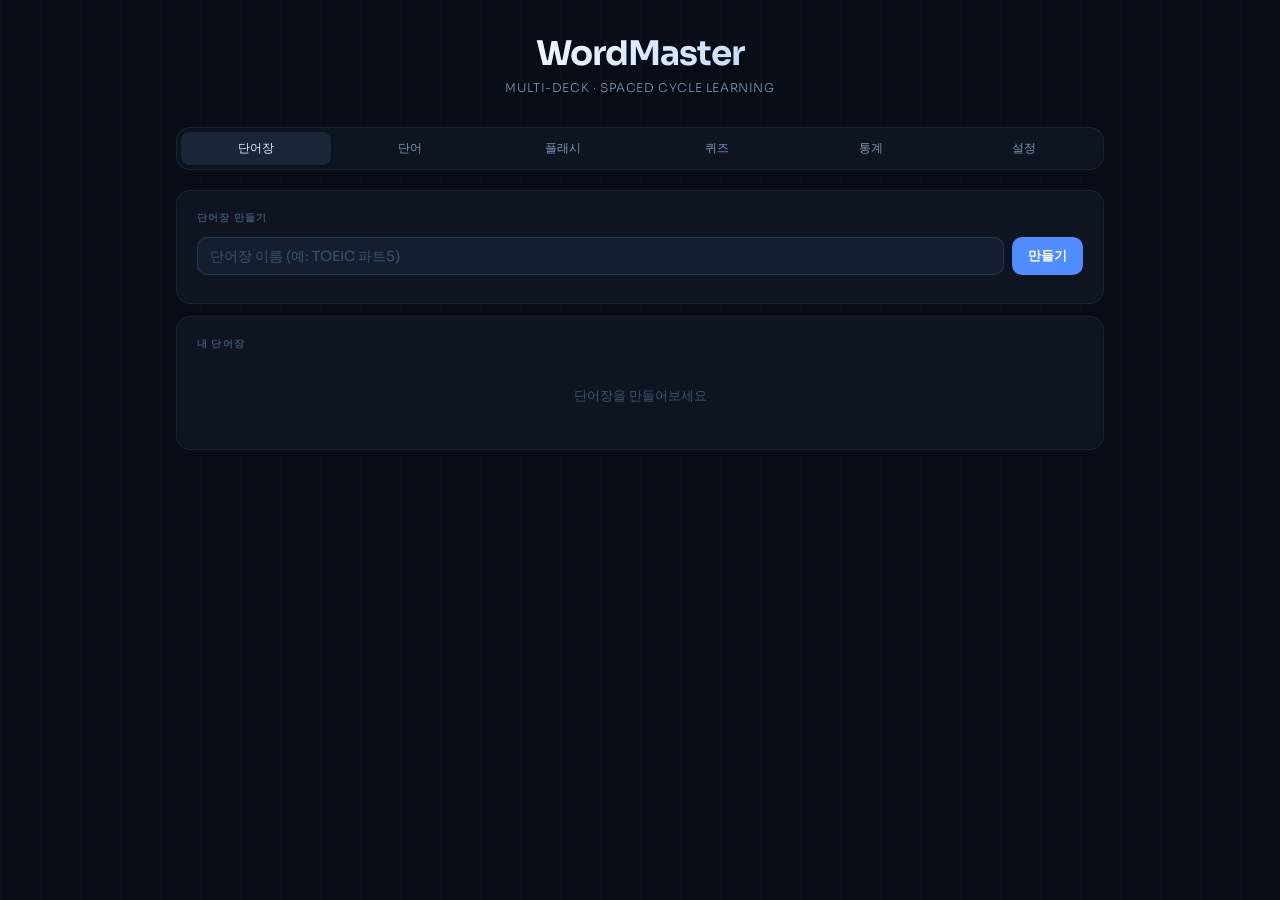
<file: index.html>
<!doctype html>
<html lang="ko">
  <head>
    <meta charset="UTF-8" />
    <meta name="viewport" content="width=device-width,initial-scale=1" />
    <title>WordMaster</title>
    <link rel="preconnect" href="https://fonts.googleapis.com" />
    <link
      href="https://fonts.googleapis.com/css2?family=DM+Mono:wght@400;500&family=Sora:wght@300;400;500;600;700&display=swap"
      rel="stylesheet"
    />
    <link rel="stylesheet" href="style.css" />
  </head>
  <body>
    <div class="app">
      <div class="header">
        <h1>WordMaster</h1>
        <p>Multi-Deck · Spaced Cycle Learning</p>
      </div>

      <nav class="nav">
        <button class="nav-btn active" onclick="showPanel('decks', this)">
          단어장
        </button>
        <button class="nav-btn" onclick="showPanel('words', this)">단어</button>
        <button class="nav-btn" onclick="showPanel('flash', this)">
          플래시
        </button>
        <button class="nav-btn" onclick="showPanel('quiz', this)">퀴즈</button>
        <button class="nav-btn" onclick="showPanel('stats', this)">통계</button>
        <button class="nav-btn" onclick="showPanel('settings', this)">
          설정
        </button>
      </nav>

      <!-- ══ 단어장 관리 패널 ══ -->
      <div id="panel-decks" class="panel active">
        <div class="card">
          <div class="card-label">단어장 만들기</div>
          <div class="row">
            <input
              id="deckNameInput"
              placeholder="단어장 이름 (예: TOEIC 파트5)"
              onkeydown="if (event.key === 'Enter') createDeck();"
            />
            <button class="btn" onclick="createDeck()">만들기</button>
          </div>
        </div>
        <div class="card">
          <div class="card-label">내 단어장</div>
          <div class="deck-list" id="deckList">
            <div class="empty-state">단어장을 만들어보세요</div>
          </div>
        </div>
      </div>

      <!-- ══ 단어 패널 ══ -->
      <div id="panel-words" class="panel">
        <div class="card">
          <div class="card-label">단어 추가</div>
          <div class="row">
            <select id="wordDeckSel"></select>
          </div>
          <div class="row">
            <input
              id="inEn"
              placeholder="영어 단어"
              onkeydown="
                if (event.key === 'Enter')
                  document.getElementById('inKo').focus();
              "
            />
            <input
              id="inKo"
              placeholder="한국어 뜻"
              onkeydown="if (event.key === 'Enter') addWord();"
            />
            <button class="btn" onclick="addWord()">추가</button>
          </div>
          <div class="diff-row">
            <label>난이도:</label>
            <span class="diff-star on" onclick="setNewDiff(1)" id="ns1">★</span>
            <span class="diff-star" onclick="setNewDiff(2)" id="ns2">★</span>
            <span class="diff-star" onclick="setNewDiff(3)" id="ns3">★</span>
          </div>
        </div>
        <div class="card">
          <div class="card-label">단어 목록</div>
          <!-- 필터 -->
          <div class="deck-chips" id="wordFilterChips"></div>
          <div class="search-wrap">
            <span class="search-icon">⌕</span>
            <input
              id="search"
              placeholder="검색..."
              oninput="renderWordList()"
            />
          </div>
          <div class="word-list" id="list">
            <div class="empty-state">단어를 추가해보세요</div>
          </div>
        </div>
        <div class="card">
          <div class="card-label">가져오기 (영어,한국어 — 줄바꿈으로 구분)</div>
          <div class="row" style="margin-bottom: 6px">
            <select id="importDeckSel"></select>
          </div>
          <textarea
            id="importText"
            placeholder="apple,사과&#10;banana,바나나"
          ></textarea>
          <div class="import-hint">
            쉼표(,) 또는 탭으로 구분. # 으로 시작하는 줄은 무시.
          </div>
          <div
            style="display: flex; gap: 8px; margin-top: 10px; flex-wrap: wrap"
          >
            <button class="btn" onclick="importWords()">가져오기</button>
            <button class="btn btn-ghost" onclick="exportCSV()">
              CSV 내보내기
            </button>
            <button class="btn btn-ghost" onclick="exportJSON()">
              JSON 백업
            </button>
            <button class="btn btn-ghost" onclick="triggerFileImport()">
              파일 가져오기
            </button>
            <input
              type="file"
              id="fileInput"
              accept=".csv,.txt,.json"
              style="display: none"
              onchange="importFromFile(event)"
            />
          </div>
        </div>
      </div>

      <!-- ══ 플래시카드 패널 ══ -->
      <div id="panel-flash" class="panel">
        <div class="card">
          <div class="card-label">플래시카드</div>
          <div
            class="deck-chips"
            id="flashDeckChips"
            style="margin-bottom: 10px"
          ></div>
          <div class="diff-row">
            <label>난이도 필터:</label>
            <button
              class="btn btn-ghost btn-sm"
              onclick="setFlashFilter(0)"
              id="ff0"
              style="border-color: var(--accent); color: var(--accent2)"
            >
              전체
            </button>
            <button
              class="btn btn-ghost btn-sm"
              onclick="setFlashFilter(1)"
              id="ff1"
            >
              ★
            </button>
            <button
              class="btn btn-ghost btn-sm"
              onclick="setFlashFilter(2)"
              id="ff2"
            >
              ★★
            </button>
            <button
              class="btn btn-ghost btn-sm"
              onclick="setFlashFilter(3)"
              id="ff3"
            >
              ★★★
            </button>
          </div>
          <div class="diff-row" style="justify-content:space-between">
            <button class="btn btn-ghost btn-sm" id="flashStarBtn" onclick="toggleFlashStar()">⭐ 전체</button>
            <button class="btn btn-ghost btn-sm" id="flashReverseBtn" onclick="toggleFlashReverse()">영→한</button>
          </div>
          <div class="flashcard-wrap">
            <div class="flashcard" id="flashcard" onclick="flipCard()">
              <div class="fc-face fc-front">
                <div class="fc-hint">클릭하여 뒤집기</div>
                <div class="fc-word" id="fcWord">—</div>
                <div id="fcDiff" style="margin-top: 6px"></div>
              </div>
              <div class="fc-face fc-back">
                <div class="fc-hint">뜻</div>
                <div class="fc-meaning" id="fcMeaning">—</div>
                <div id="fcDeckTag" style="margin-top: 8px"></div>
              </div>
            </div>
          </div>
          <div class="fc-controls">
            <button class="tts-btn" onclick="speakFlash()">
              <svg
                viewBox="0 0 24 24"
                fill="none"
                stroke="currentColor"
                stroke-width="2"
              >
                <polygon points="11 5 6 9 2 9 2 15 6 15 11 19 11 5" />
                <path
                  d="M19.07 4.93a10 10 0 0 1 0 14.14M15.54 8.46a5 5 0 0 1 0 7.07"
                />
              </svg>
              발음
            </button>
            <button class="tts-btn" onclick="prevFlash()">← 이전</button>
            <button class="tts-btn" onclick="nextFlash()">다음 →</button>
          </div>
          <div
            style="
              text-align: center;
              margin-top: 8px;
              font-size: 12px;
              color: var(--text3);
            "
            id="fcCounter"
          ></div>
        </div>
      </div>

      <!-- ══ 퀴즈 패널 ══ -->
      <div id="panel-quiz" class="panel">
        <div class="card">
          <!-- 단어장 선택 -->
          <div class="card-label">퀴즈 대상 단어장</div>
          <div
            class="deck-chips"
            id="quizDeckChips"
            style="margin-bottom: 12px"
          ></div>
          <div style="display:flex;gap:8px;margin-bottom:12px;flex-wrap:wrap">
            <button class="btn btn-ghost btn-sm" onclick="startWrongReview()">🔄 오답 복습</button>
          </div>

          <div class="cycle-bar">
            <div class="cycle-info">
              남은 문제: <strong id="cycleRemain">0</strong> /
              <strong id="cycleTotal">0</strong>
            </div>
            <div class="cycle-tag" id="cycleTag">CYCLE 1</div>
          </div>
          <div class="progress-track">
            <div
              class="progress-fill"
              id="progressFill"
              style="width: 0%"
            ></div>
          </div>

          <div class="quiz-tabs">
            <button class="qtab active" id="qt0" onclick="setQMode(0)">
              영→한 단답
            </button>
            <button class="qtab" id="qt1" onclick="setQMode(1)">
              한→영 단답
            </button>
            <button class="qtab" id="qt2" onclick="setQMode(2)">
              영→한 객관식
            </button>
            <button class="qtab" id="qt3" onclick="setQMode(3)">
              한→영 객관식
            </button>
          </div>

          <div id="quizArea">
            <div class="quiz-card">
              <div class="quiz-label" id="quizLabel">ENGLISH</div>
              <div class="quiz-word" id="quizWord">—</div>
              <button
                class="tts-btn"
                id="quizTtsBtn"
                onclick="speakQuiz()"
                style="margin-top: 4px"
              >
                <svg
                  viewBox="0 0 24 24"
                  fill="none"
                  stroke="currentColor"
                  stroke-width="2"
                  style="width: 12px; height: 12px"
                >
                  <polygon points="11 5 6 9 2 9 2 15 6 15 11 19 11 5" />
                  <path d="M19.07 4.93a10 10 0 0 1 0 14.14" />
                </svg>
                듣기
              </button>
            </div>
            <div id="mcqArea" class="mcq-grid" style="display: none"></div>
            <div id="textArea">
              <div class="text-input-row">
                <input
                  id="quizInput"
                  placeholder="정답 입력 후 Enter"
                  onkeyup="
                    if (event.key === 'Enter' && !event.isComposing)
                      checkText();
                  "
                />
                <button class="btn" onclick="checkText()">확인</button>
              </div>
            </div>
            <div
              class="quiz-result"
              id="quizResult"
              style="margin-top: 10px"
            ></div>
          </div>

          <div class="cycle-complete" id="cycleComplete">
            <div class="cc-emoji">🎉</div>
            <div class="cc-title" id="ccTitle">사이클 완료!</div>
            <div class="cc-sub" id="ccSub"></div>
            <div class="cc-stats">
              <div class="cc-stat">
                <div class="cc-stat-val val-green" id="ccCorrect">0</div>
                <div class="cc-stat-label">정답</div>
              </div>
              <div class="cc-stat">
                <div class="cc-stat-val val-red" id="ccWrong">0</div>
                <div class="cc-stat-label">오답</div>
              </div>
              <div class="cc-stat">
                <div class="cc-stat-val val-blue" id="ccAcc">—</div>
                <div class="cc-stat-label">정답률</div>
              </div>
            </div>
            <button class="btn" onclick="startNewCycle()">
              다음 사이클 시작 →
            </button>
          </div>
        </div>
      </div>

      <!-- ══ 통계 패널 ══ -->
      <div id="panel-stats" class="panel">
        <div class="card">
          <div class="card-label">전체 통계</div>
          <div class="stats-grid">
            <div class="stat-card">
              <div class="stat-val" id="stTotal">0</div>
              <div class="stat-label">총 단어</div>
            </div>
            <div class="stat-card">
              <div class="stat-val val-blue" id="stDecks">0</div>
              <div class="stat-label">단어장</div>
            </div>
            <div class="stat-card">
              <div class="stat-val val-green" id="stCorrect">0</div>
              <div class="stat-label">총 정답</div>
            </div>
            <div class="stat-card">
              <div class="stat-val val-red" id="stWrong">0</div>
              <div class="stat-label">총 오답</div>
            </div>
          </div>
          <div class="stat-card" style="text-align: center">
            <div class="stat-val val-amber" id="stAcc">—</div>
            <div class="stat-label">전체 정답률</div>
          </div>
        </div>
        <div class="card">
          <div class="card-label">최근 기록</div>
          <div class="history-list" id="historyList">
            <div class="empty-state">기록 없음</div>
          </div>
        </div>
        <div class="card">
          <div class="card-label">단어장별 통계</div>
          <div class="stats-grid" id="deckStatsBreakdown"></div>
        </div>
        <div class="card">
          <div class="card-label">단어별 정답률 (낮은 순)</div>
          <div class="word-list" id="wordStatsList">
            <div class="empty-state">단어를 추가하세요</div>
          </div>
        </div>
      </div>

      <!-- ══ 설정 패널 ══ -->
      <div id="panel-settings" class="panel">
        <div class="card">
          <div class="card-label">퀴즈 설정</div>
          <div style="display: flex; flex-direction: column; gap: 16px">
            <label
              style="
                display: flex;
                justify-content: space-between;
                align-items: center;
                font-size: 13px;
                color: var(--text2);
              "
            >
              오답 시 바로 다음으로 재출제 방지
              <input
                type="checkbox"
                id="optNoImmediate"
                checked
                style="width: auto; accent-color: var(--accent)"
              />
            </label>
            <label
              style="
                display: flex;
                justify-content: space-between;
                align-items: center;
                font-size: 13px;
                color: var(--text2);
              "
            >
              퀴즈 시 자동 발음 재생
              <input
                type="checkbox"
                id="optAutoTTS"
                style="width: auto; accent-color: var(--accent)"
              />
            </label>
            <label
              style="
                display: flex;
                justify-content: space-between;
                align-items: center;
                font-size: 13px;
                color: var(--text2);
              "
            >
              대소문자 구분
              <input
                type="checkbox"
                id="optCaseSensitive"
                style="width: auto; accent-color: var(--accent)"
              />
            </label>
            <label
              style="
                display: flex;
                justify-content: space-between;
                align-items: center;
                font-size: 13px;
                color: var(--text2);
              "
            >
              TTS 속도
              <input
                type="range"
                id="ttsRate"
                min="0.5"
                max="1.5"
                step="0.1"
                value="0.9"
                style="width: 120px; accent-color: var(--accent)"
              />
            </label>
          </div>
        </div>
        <div class="card">
          <div class="card-label">데이터</div>
          <div style="display: flex; gap: 8px; flex-wrap: wrap">
            <button class="btn btn-ghost" onclick="exportCSV()">
              CSV 내보내기
            </button>
            <button class="btn btn-ghost" onclick="exportJSON()">
              JSON 백업
            </button>
            <button class="btn btn-ghost" onclick="triggerFileImport()">
              파일 가져오기
            </button>
            <button
              class="btn"
              style="
                background: none;
                border: 1px solid rgba(248, 113, 113, 0.3);
                color: var(--red);
              "
              onclick="resetStats()"
            >
              통계 초기화
            </button>
            <button
              class="btn"
              style="
                background: none;
                border: 1px solid rgba(248, 113, 113, 0.3);
                color: var(--red);
              "
              onclick="clearAll()"
            >
              전체 초기화
            </button>
          </div>
        </div>
      </div>
    </div>
    <div class="toast" id="toast"></div>

    <script src="app.js"></script>
  </body>
</html>
</file>
<file: style.css>
:root {
  --bg: #080c14;
  --surface: #0e1520;
  --surface2: #141e2e;
  --surface3: #1a2538;
  --border: rgba(99, 152, 255, 0.1);
  --border2: rgba(99, 152, 255, 0.2);
  --accent: #4f8cff;
  --accent2: #7eb8ff;
  --green: #34d399;
  --red: #f87171;
  --amber: #fbbf24;
  --text: #e8edf5;
  --text2: #7a93b8;
  --text3: #3d5270;
  --mono: "DM Mono", monospace;
  --sans: "Sora", sans-serif;
  --r: 10px;
  --r2: 14px;
}

* {
  margin: 0;
  padding: 0;
  box-sizing: border-box;
}

body {
  font-family: var(--sans);
  background: var(--bg);
  color: var(--text);
  min-height: 100vh;
  overflow-x: hidden;
}

body::before {
  content: "";
  position: fixed;
  inset: 0;
  background-image:
    linear-gradient(rgba(79, 140, 255, 0.03) 1px, transparent 1px),
    linear-gradient(90deg, rgba(79, 140, 255, 0.03) 1px, transparent 1px);
  background-size: 40px 40px;
  pointer-events: none;
  z-index: 0;
}

.app {
  max-width: 960px;
  margin: 0 auto;
  padding: 2rem 1rem;
  position: relative;
  z-index: 1;
}

.header {
  text-align: center;
  margin-bottom: 2rem;
  animation: fadeUp 0.6s ease both;
}

.header h1 {
  font-size: clamp(22px, 4vw, 34px);
  font-weight: 700;
  letter-spacing: -0.03em;
  background: linear-gradient(135deg, #fff 30%, var(--accent2));
  -webkit-background-clip: text;
  -webkit-text-fill-color: transparent;
}

.header p {
  color: var(--text2);
  font-size: 12px;
  margin-top: 5px;
  font-weight: 300;
  letter-spacing: 0.05em;
  text-transform: uppercase;
}

.nav {
  display: flex;
  gap: 4px;
  background: var(--surface);
  border: 1px solid var(--border);
  border-radius: var(--r2);
  padding: 4px;
  margin-bottom: 1.25rem;
}

.nav-btn {
  flex: 1;
  padding: 8px 6px;
  border: none;
  background: none;
  color: var(--text2);
  font-family: var(--sans);
  font-size: 12px;
  font-weight: 500;
  border-radius: 8px;
  cursor: pointer;
  transition: all 0.2s;
  white-space: nowrap;
}

.nav-btn.active {
  background: var(--surface3);
  color: var(--text);
  box-shadow: 0 1px 3px rgba(0, 0, 0, 0.4);
}

.nav-btn:hover:not(.active) {
  color: var(--text);
}

.panel {
  display: none;
  animation: fadeUp 0.25s ease both;
}

.panel.active {
  display: block;
}

.card {
  background: var(--surface);
  border: 1px solid var(--border);
  border-radius: var(--r2);
  padding: 1.25rem;
}

.card + .card {
  margin-top: 12px;
}

.card-label {
  font-size: 10px;
  font-weight: 600;
  color: var(--text3);
  text-transform: uppercase;
  letter-spacing: 0.12em;
  margin-bottom: 0.75rem;
}

input,
textarea,
select {
  width: 100%;
  padding: 9px 12px;
  border-radius: var(--r);
  border: 1px solid var(--border2);
  background: var(--surface2);
  color: var(--text);
  font-family: var(--sans);
  font-size: 14px;
  outline: none;
  transition: border-color 0.2s;
}

input:focus,
textarea:focus,
select:focus {
  border-color: var(--accent);
}

input::placeholder,
textarea::placeholder {
  color: var(--text3);
}

select option {
  background: var(--surface2);
}

.row {
  display: flex;
  gap: 8px;
  margin-bottom: 8px;
}

.row input,
.row select {
  flex: 1;
  min-width: 0;
}

.btn {
  padding: 9px 16px;
  border-radius: var(--r);
  border: none;
  background: var(--accent);
  color: #fff;
  font-family: var(--sans);
  font-size: 13px;
  font-weight: 600;
  cursor: pointer;
  transition: all 0.15s;
  white-space: nowrap;
}

.btn:hover {
  background: #3a7aee;
  transform: translateY(-1px);
}

.btn:active {
  transform: translateY(0);
}

.btn-ghost {
  background: none;
  border: 1px solid var(--border2);
  color: var(--text2);
}

.btn-ghost:hover {
  background: var(--surface2);
  color: var(--text);
  transform: translateY(-1px);
}

.btn-sm {
  padding: 5px 11px;
  font-size: 12px;
}

.btn-danger {
  background: none;
  border: 1px solid rgba(248, 113, 113, 0.25);
  color: var(--red);
  font-size: 12px;
  padding: 4px 9px;
}

.btn-danger:hover {
  background: rgba(248, 113, 113, 0.1);
  transform: none;
}

.btn-icon {
  background: none;
  border: none;
  color: var(--text2);
  font-size: 15px;
  cursor: pointer;
  padding: 2px 4px;
  transition: color 0.15s;
}

.btn-icon:hover {
  color: var(--text);
}

/* ── DECK SELECTOR ── */
.deck-bar {
  display: flex;
  gap: 8px;
  align-items: center;
  margin-bottom: 1rem;
  flex-wrap: wrap;
}

.deck-bar select {
  flex: 1;
  min-width: 120px;
}

.deck-chips {
  display: flex;
  gap: 6px;
  flex-wrap: wrap;
  margin-bottom: 1rem;
}

.deck-chip {
  padding: 5px 12px;
  border-radius: 20px;
  border: 1px solid var(--border2);
  background: none;
  color: var(--text2);
  font-size: 12px;
  font-family: var(--sans);
  cursor: pointer;
  transition: all 0.15s;
  white-space: nowrap;
}

.deck-chip.active {
  background: var(--accent);
  color: #fff;
  border-color: var(--accent);
}

.deck-chip:hover:not(.active) {
  background: var(--surface2);
  color: var(--text);
}

.deck-chip-all {
  border-style: dashed;
}

/* ── WORD LIST ── */
.word-list {
  max-height: 240px;
  overflow-y: auto;
}

.word-list::-webkit-scrollbar {
  width: 4px;
}

.word-list::-webkit-scrollbar-thumb {
  background: var(--surface3);
  border-radius: 2px;
}

.word-item {
  display: flex;
  justify-content: space-between;
  align-items: center;
  padding: 8px 6px;
  border-bottom: 1px solid var(--border);
  font-size: 13px;
  transition: background 0.15s;
  gap: 8px;
}

.word-item:last-child {
  border-bottom: none;
}

.word-item:hover {
  background: var(--surface2);
}

.word-en {
  font-weight: 500;
  color: var(--text);
}

.word-ko {
  color: var(--text2);
  margin-left: 5px;
}

.w-actions {
  display: flex;
  gap: 4px;
  align-items: center;
  flex-shrink: 0;
  flex-wrap: wrap;
  justify-content: flex-end;
}

.status-dot {
  font-size: 10px;
  font-weight: 600;
  font-family: var(--mono);
  padding: 2px 6px;
  border-radius: 4px;
  flex-shrink: 0;
}

.dot-pending {
  background: rgba(251, 191, 36, 0.1);
  color: var(--amber);
}

.dot-done {
  background: rgba(52, 211, 153, 0.1);
  color: var(--green);
}

.dot-current {
  background: rgba(79, 140, 255, 0.15);
  color: var(--accent2);
}

.deck-tag {
  font-size: 10px;
  padding: 2px 6px;
  border-radius: 4px;
  background: var(--surface3);
  color: var(--text3);
  flex-shrink: 0;
  font-family: var(--mono);
}

/* ── FLASHCARD ── */
.flashcard-wrap {
  perspective: 800px;
  margin: 0.75rem 0;
}

.flashcard {
  width: 100%;
  min-height: 150px;
  border-radius: var(--r2);
  position: relative;
  transform-style: preserve-3d;
  transition: transform 0.5s cubic-bezier(0.4, 0, 0.2, 1);
  cursor: pointer;
}

.flashcard.flipped {
  transform: rotateY(180deg);
}

.fc-face {
  position: absolute;
  inset: 0;
  display: flex;
  flex-direction: column;
  align-items: center;
  justify-content: center;
  border-radius: var(--r2);
  border: 1px solid var(--border2);
  backface-visibility: hidden;
  -webkit-backface-visibility: hidden;
  padding: 1.5rem;
}

.fc-front {
  background: linear-gradient(135deg, var(--surface2), var(--surface3));
}

.fc-back {
  background: linear-gradient(135deg, #0d1e35, #122340);
  transform: rotateY(180deg);
}

.fc-hint {
  font-size: 10px;
  color: var(--text3);
  text-transform: uppercase;
  letter-spacing: 0.1em;
  margin-bottom: 0.4rem;
  font-family: var(--mono);
}

.fc-word {
  font-size: clamp(20px, 4vw, 30px);
  font-weight: 600;
  text-align: center;
  color: var(--text);
}

.fc-meaning {
  font-size: 17px;
  color: var(--accent2);
  text-align: center;
}

.fc-controls {
  display: flex;
  gap: 8px;
  justify-content: center;
  margin-top: 10px;
  flex-wrap: wrap;
}

.tts-btn {
  display: inline-flex;
  align-items: center;
  gap: 5px;
  padding: 6px 11px;
  border-radius: var(--r);
  border: 1px solid var(--border2);
  background: none;
  color: var(--text2);
  font-size: 12px;
  cursor: pointer;
  transition: all 0.15s;
  font-family: var(--sans);
}

.tts-btn:hover {
  background: var(--surface2);
  color: var(--text);
  border-color: var(--accent);
}

.tts-btn svg {
  width: 12px;
  height: 12px;
  flex-shrink: 0;
}

/* ── QUIZ ── */
.cycle-bar {
  background: var(--surface2);
  border: 1px solid var(--border);
  border-radius: var(--r);
  padding: 9px 14px;
  margin-bottom: 10px;
  display: flex;
  justify-content: space-between;
  align-items: center;
  flex-wrap: wrap;
  gap: 8px;
}

.cycle-info {
  font-size: 13px;
  color: var(--text2);
}

.cycle-info strong {
  color: var(--text);
}

.cycle-tag {
  font-family: var(--mono);
  font-size: 11px;
  color: var(--accent);
  background: rgba(79, 140, 255, 0.1);
  border: 1px solid rgba(79, 140, 255, 0.2);
  padding: 3px 8px;
  border-radius: 4px;
}

.progress-track {
  height: 3px;
  background: var(--surface3);
  border-radius: 2px;
  margin-bottom: 12px;
  overflow: hidden;
}

.progress-fill {
  height: 100%;
  background: linear-gradient(90deg, var(--accent), var(--accent2));
  border-radius: 2px;
  transition: width 0.4s ease;
}

.quiz-tabs {
  display: flex;
  gap: 4px;
  margin-bottom: 12px;
  flex-wrap: wrap;
}

.qtab {
  flex: 1;
  min-width: 80px;
  padding: 6px 4px;
  font-size: 11px;
  font-weight: 600;
  text-align: center;
  border-radius: 8px;
  border: 1px solid var(--border);
  background: none;
  color: var(--text3);
  cursor: pointer;
  transition: all 0.15s;
  font-family: var(--sans);
}

.qtab.active {
  background: var(--surface2);
  color: var(--accent2);
  border-color: rgba(79, 140, 255, 0.3);
}

.quiz-card {
  background: linear-gradient(135deg, var(--surface2), var(--surface3));
  border: 1px solid var(--border2);
  border-radius: var(--r2);
  padding: 1.5rem;
  text-align: center;
  margin-bottom: 12px;
  min-height: 90px;
  display: flex;
  flex-direction: column;
  align-items: center;
  justify-content: center;
  gap: 6px;
}

.quiz-label {
  font-size: 10px;
  color: var(--text3);
  text-transform: uppercase;
  letter-spacing: 0.1em;
  font-family: var(--mono);
}

.quiz-word {
  font-size: clamp(17px, 3.5vw, 25px);
  font-weight: 600;
  color: var(--text);
}

.mcq-grid {
  display: grid;
  grid-template-columns: 1fr 1fr;
  gap: 8px;
  margin-bottom: 10px;
}

.mcq-btn {
  padding: 10px 12px;
  border-radius: var(--r);
  border: 1px solid var(--border2);
  background: var(--surface2);
  cursor: pointer;
  color: var(--text);
  font-size: 13px;
  font-family: var(--sans);
  text-align: left;
  transition: all 0.15s;
  line-height: 1.4;
}

.mcq-btn:hover {
  border-color: var(--accent);
  background: var(--surface3);
}

.mcq-btn.correct {
  background: rgba(52, 211, 153, 0.1);
  color: var(--green);
  border-color: rgba(52, 211, 153, 0.4);
}

.mcq-btn.wrong {
  background: rgba(248, 113, 113, 0.1);
  color: var(--red);
  border-color: rgba(248, 113, 113, 0.4);
}

.text-input-row {
  display: flex;
  gap: 8px;
}

.quiz-result {
  text-align: center;
  font-size: 13px;
  font-weight: 600;
  min-height: 20px;
  font-family: var(--mono);
}

.result-ok {
  color: var(--green);
}

.result-ng {
  color: var(--red);
}

.cycle-complete {
  text-align: center;
  padding: 1.75rem 1rem;
  display: none;
}

.cc-emoji {
  font-size: 44px;
  margin-bottom: 10px;
  animation: bounce 0.6s ease;
}

.cc-title {
  font-size: 19px;
  font-weight: 700;
  margin-bottom: 5px;
}

.cc-sub {
  color: var(--text2);
  font-size: 13px;
  margin-bottom: 1.25rem;
}

.cc-stats {
  display: flex;
  gap: 14px;
  justify-content: center;
  margin-bottom: 1.25rem;
  flex-wrap: wrap;
}

.cc-stat {
  text-align: center;
}

.cc-stat-val {
  font-size: 22px;
  font-weight: 700;
  font-family: var(--mono);
}

.cc-stat-label {
  font-size: 11px;
  color: var(--text2);
  text-transform: uppercase;
  letter-spacing: 0.05em;
}

/* ── STATS ── */
.stats-grid {
  display: grid;
  grid-template-columns: repeat(2, 1fr);
  gap: 10px;
  margin-bottom: 10px;
}

.stat-card {
  background: var(--surface2);
  border: 1px solid var(--border);
  border-radius: var(--r);
  padding: 0.9rem 1rem;
  text-align: center;
}

.stat-val {
  font-size: 24px;
  font-weight: 700;
  font-family: var(--mono);
  margin-bottom: 2px;
}

.stat-label {
  font-size: 11px;
  color: var(--text2);
  text-transform: uppercase;
  letter-spacing: 0.08em;
}

.val-green {
  color: var(--green);
}

.val-red {
  color: var(--red);
}

.val-blue {
  color: var(--accent2);
}

.val-amber {
  color: var(--amber);
}

.history-list {
  max-height: 160px;
  overflow-y: auto;
}

.history-item {
  display: flex;
  justify-content: space-between;
  align-items: center;
  padding: 5px 4px;
  border-bottom: 1px solid var(--border);
  font-size: 12px;
  font-family: var(--mono);
}

.history-item:last-child {
  border-bottom: none;
}

.h-ok {
  color: var(--green);
}

.h-ng {
  color: var(--red);
}

/* ── IMPORT ── */
textarea {
  resize: vertical;
  min-height: 80px;
  font-family: var(--mono);
  font-size: 12px;
  line-height: 1.6;
}

.import-hint {
  font-size: 11px;
  color: var(--text3);
  margin-top: 5px;
  line-height: 1.6;
}

.search-wrap {
  position: relative;
  margin-bottom: 10px;
}

.search-wrap input {
  padding-left: 30px;
}

.search-icon {
  position: absolute;
  left: 10px;
  top: 50%;
  transform: translateY(-50%);
  color: var(--text3);
  font-size: 13px;
  pointer-events: none;
}

.diff-row {
  display: flex;
  gap: 8px;
  align-items: center;
  flex-wrap: wrap;
  margin-bottom: 10px;
}

.diff-row label {
  font-size: 12px;
  color: var(--text2);
}

.diff-star {
  cursor: pointer;
  font-size: 15px;
  color: var(--text3);
  transition: color 0.15s;
}

.diff-star.on {
  color: var(--amber);
}

/* ── DECK MANAGER ── */
.deck-list {
  display: flex;
  flex-direction: column;
  gap: 8px;
}

.deck-row {
  display: flex;
  align-items: center;
  justify-content: space-between;
  padding: 10px 12px;
  background: var(--surface2);
  border: 1px solid var(--border);
  border-radius: var(--r);
  cursor: pointer;
  transition: all 0.15s;
  gap: 10px;
}

.deck-row:hover {
  border-color: var(--border2);
}

.deck-row.selected {
  border-color: var(--accent);
  background: rgba(79, 140, 255, 0.05);
}

.deck-name {
  font-weight: 500;
  font-size: 14px;
}

.deck-meta {
  font-size: 11px;
  color: var(--text2);
  font-family: var(--mono);
}

.deck-actions {
  display: flex;
  gap: 6px;
  flex-shrink: 0;
}

.toast {
  position: fixed;
  bottom: 24px;
  right: 24px;
  background: var(--surface3);
  border: 1px solid var(--border2);
  border-radius: var(--r);
  padding: 10px 16px;
  font-size: 13px;
  color: var(--text);
  z-index: 9999;
  opacity: 0;
  transform: translateY(10px);
  transition: all 0.25s;
  pointer-events: none;
  max-width: 280px;
}

.toast.show {
  opacity: 1;
  transform: translateY(0);
}

.empty-state {
  text-align: center;
  color: var(--text3);
  padding: 1.5rem;
  font-size: 13px;
}

@keyframes fadeUp {
  from {
    opacity: 0;
    transform: translateY(10px);
  }
  to {
    opacity: 1;
    transform: translateY(0);
  }
}
@keyframes bounce {
  0%,
  100% {
    transform: scale(1);
  }
  50% {
    transform: scale(1.15);
  }
}
@media (max-width: 580px) {
  .mcq-grid {
    grid-template-columns: 1fr;
  }
  .quiz-tabs {
    flex-wrap: wrap;
  }
  .qtab {
    min-width: calc(50% - 4px);
  }
  .stats-grid {
    grid-template-columns: 1fr;
  }
}
</file>
